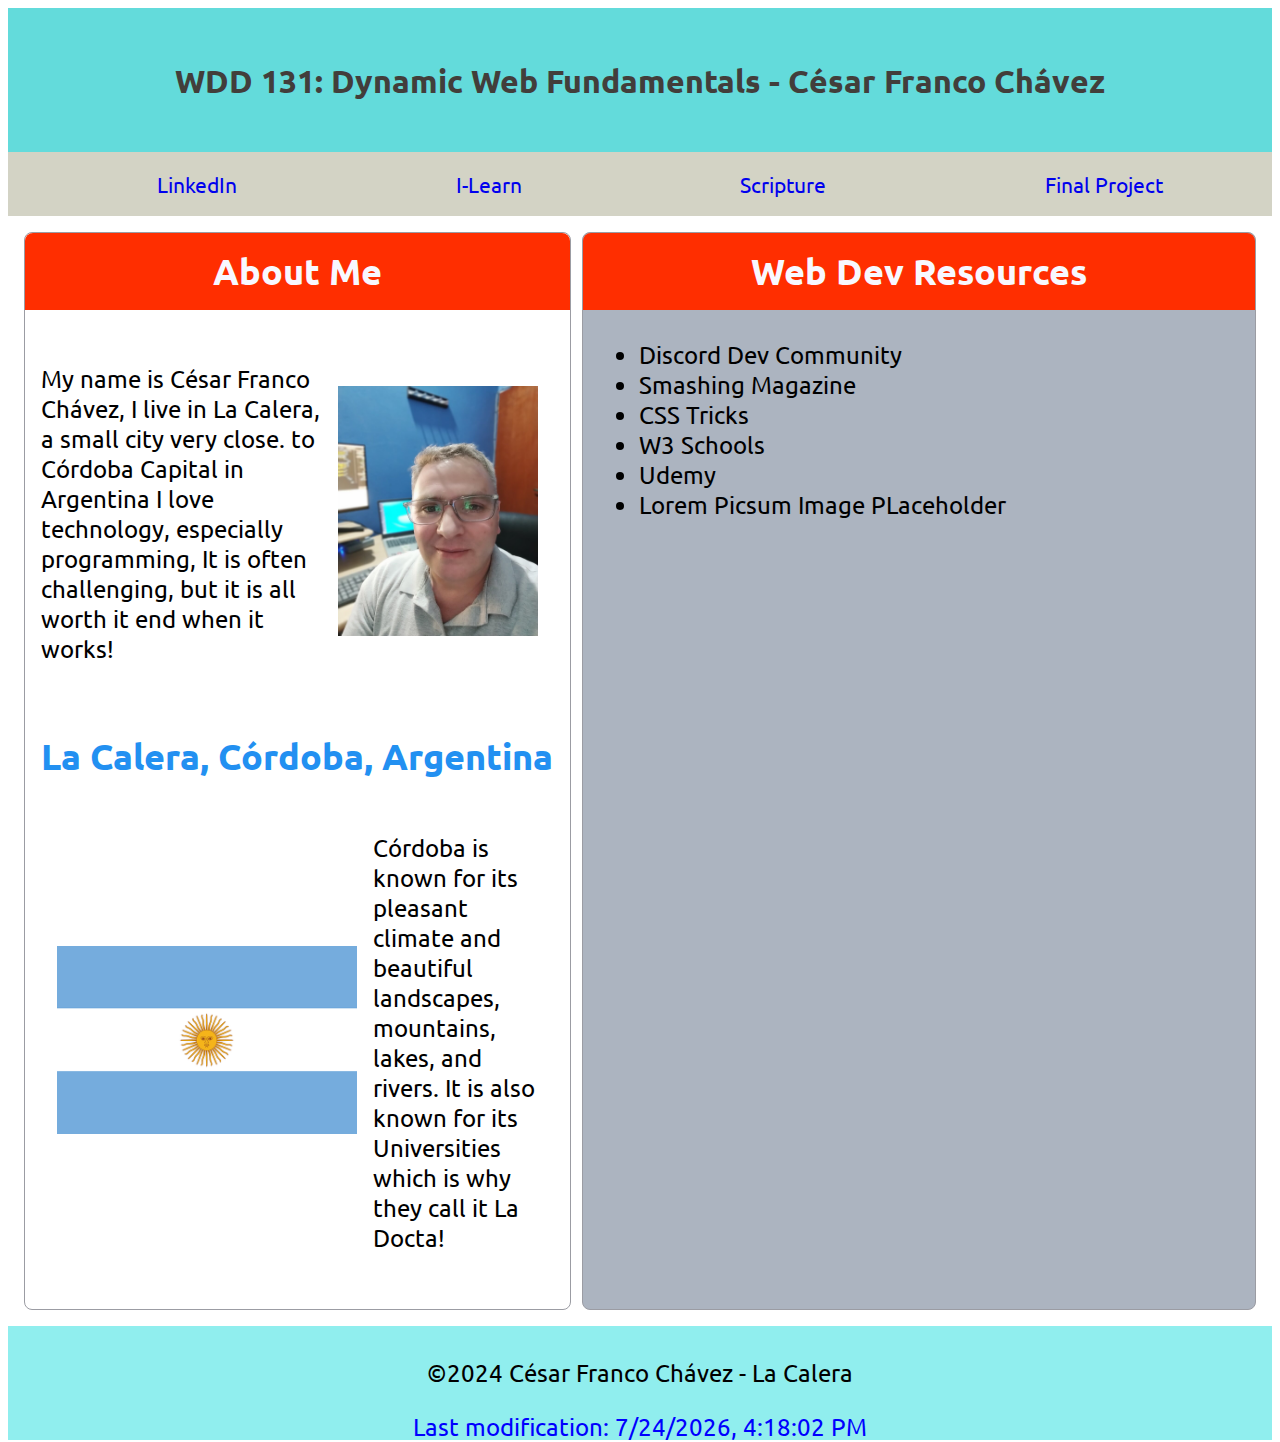
<file: index.html>
<!DOCTYPE html>
<html lang="en">
<head>
    <meta charset="UTF-8">
    <meta name="viewport" content="width=device-width, initial-scale=1.0">
    <title>WDD 131 - Dynamic Web Fundamentals - Franco Chávez</title>
    <meta name="author"  content="Franco Chávez">
    <meta name="description" content="WDD 131 - Dynamic Web Fundamentals - César Franco Chávez - Basic Home page">
    <link rel="stylesheet" href="styles/base.css">
</head>
<body class="parent">
    <header class="header-content">
    <h1>WDD 131: Dynamic Web Fundamentals - César Franco Chávez</h1>
    <nav>
        <ul class="menu">
            <li><a href="https://www.linkedin.com/in/franco-chavez-548b0a56/" target="_blank" title="LinkedIn">LinkedIn</a></li>
            <li><a href="https://byui.instructure.com/" title="I-Learn">I-Learn</a></li>
            <li><a href="https://www.churchofjesuschrist.org/study/scriptures/bofm/1-ne/17?lang=eng&id=p3#p3" title="Scripture">Scripture</a></li>
            <li><a href="https://cfrancochavez.github.io/wdd131/project/home.html" title="Final Project">Final Project</a></li>
        </ul>
    </nav>
</header>
<div class="container">
    <main class="main-content">
        
        <section class="about-section">
            <h2 class="heading">About Me</h2>
            <div class="about-item">
                <div class="about-text">
                    
                    <p> My name is César Franco Chávez,
                        I live in La Calera, a small city very close.
                        to Córdoba Capital in Argentina
                        I love technology, especially programming,
                        It is often challenging, but it is all worth it
                        end when it works!
                    </p>
                </div>
                <div class="about-image">
                    <img src="images/fotoabout1.jpg" alt="about-me-picture" width="200" height="250">
                </div>
            </div>
            <div>
                <div class="about-title">
                    <h2>La Calera, Córdoba, Argentina</h2>
                </div>
                <div class="about-item">
                    <div class="about-image">
                        <img src="images/argentineFlag.png" alt="Argentine-Flag" width="300">
                    </div>
                    <div class="about-text">
                        <p>Córdoba is known for its pleasant climate and 
                            beautiful landscapes, mountains, lakes, and rivers.
                            It is also known for its Universities which is why 
                            they call it La Docta!</p>
                    </div>
                </div>
            </div>
        </section>
    </main>
    <div class="aside-content">
        <h2 class="heading">Web Dev Resources</h2>
        
        <ul>
            <li>Discord Dev Community</li>
            <li>Smashing Magazine</li>
            <li>CSS Tricks</li>
            <li>W3 Schools</li>
            <li>Udemy</li>
            <li>Lorem Picsum Image PLaceholder</li>
        </ul>
        
    </div>
</div>
    <footer class="footer-content"> &copy;2024 César Franco Chávez - La Calera
        <p>Last modification: <span id="lastModified"></span></p> 

    </footer>
    <script src="scripts/getdates.js"></script>
</body>
</html>
</file>
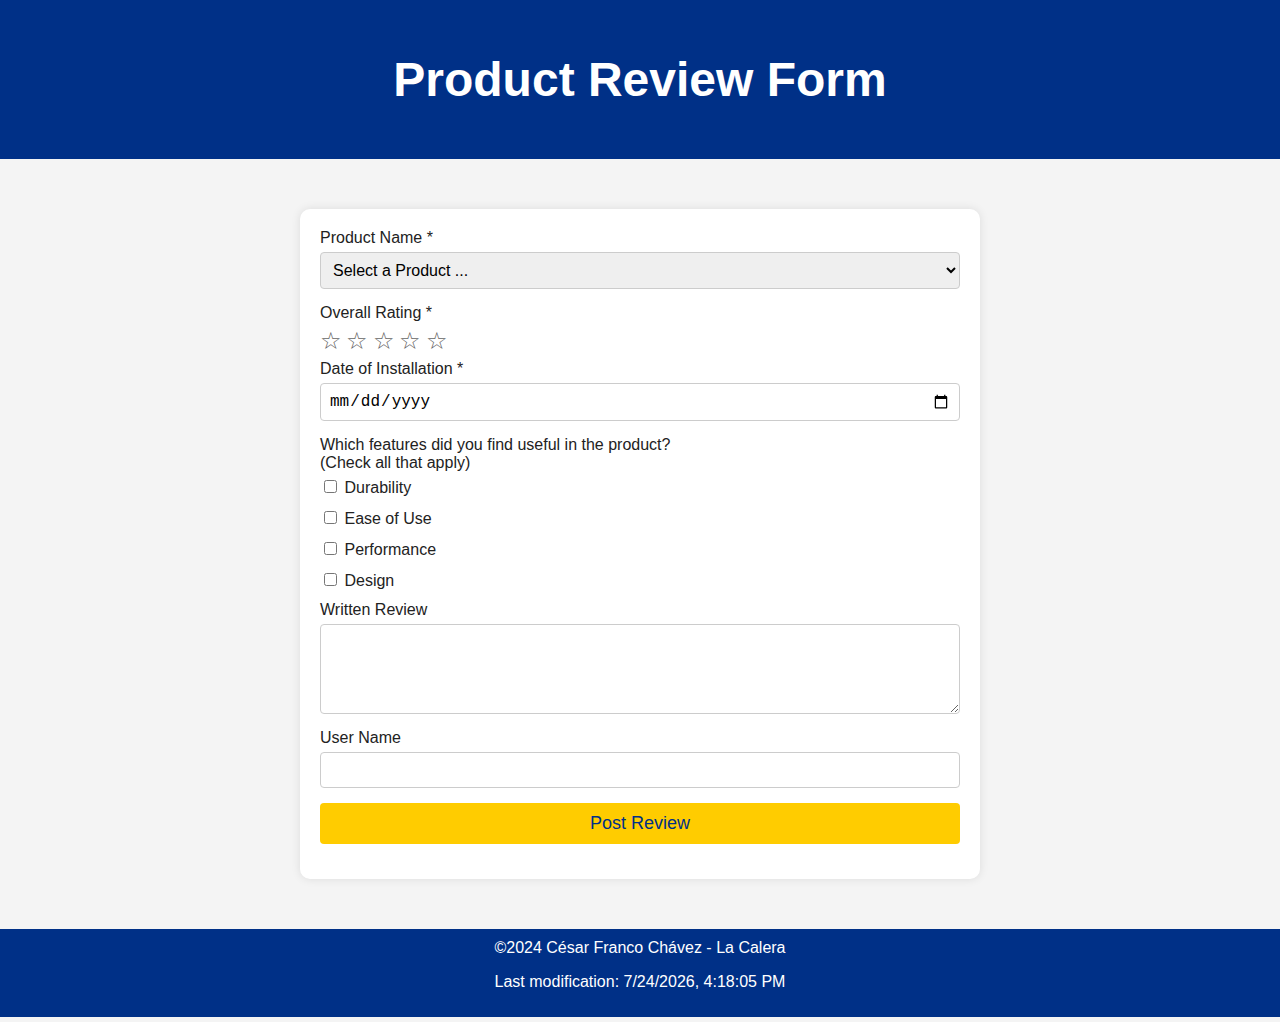
<file: form.html>
<!DOCTYPE html>
<html lang="en">
<head>
    <meta charset="UTF-8">
    <meta name="viewport" content="width=device-width, initial-scale=1.0">
    <title>Product Review Form</title>
    <link rel="stylesheet" href="styles/form.css">
</head>
<body>
    <header>
        <h1>Product Review Form</h1>
    </header>
    <div class="container">
        <form id="reviewForm" method="get" action="review.html">
            <label for="productName">Product Name *</label>
            <select id="productName" name="productName" required>
                <option value="" disabled selected>Select a Product ...</option>
                <!-- Options will be populated by JavaScript -->
            </select>
            <label>Overall Rating *</label>
            <div class="rating" >
                <input type="radio" id="star1" name="rating" value="1" required>
                <label for="star1">☆</label>
                <input type="radio" id="star2" name="rating" value="2" >
                <label for="star2">☆</label>
                <input type="radio" id="star3" name="rating" value="3" >
                <label for="star3">☆</label>
                <input type="radio" id="star4" name="rating" value="4" >
                <label for="star4">☆</label>
                <input type="radio" id="star5" name="rating" value="5" >
                <label for="star5">☆</label>
            </div>
            <label for="installationDate">Date of Installation *</label>
            <input type="date" id="installationDate" name="installationDate" required>
            <label>Which features did you find useful in the product? <br>
                   (Check all that apply)<br></label>
            <div>
                <input type="checkbox" id="feature1" name="features[]" value="Durability">
                <label for="feature1">Durability</label>
            </div>
            <div>
                <input type="checkbox" id="feature2" name="features[]" value="Ease of Use">
                <label for="feature2">Ease of Use</label>
            </div>
            <div>
                <input type="checkbox" id="feature3" name="features[]" value="Performance">
                <label for="feature3">Performance</label>
            </div>
            <div>
                <input type="checkbox" id="feature4" name="features[]" value="Design">
                <label for="feature4">Design</label>
            </div>
            <label for="review">Written Review</label>
            <textarea id="review" name="review" rows="4" cols="50"></textarea>
            <label for="userName">User Name</label>
            <input type="text" id="userName" name="userName">
            <input type="submit" class="submit-button" id="submitReviewButton" value="Post Review">
        </form>
    </div>
    <footer class="footer-content">
        &copy;2024 César Franco Chávez - La Calera
        <p>Last modification: <span id="lastModified"></span></p>
    </footer>

    <script src="scripts/form.js"></script>
    <script src="scripts/getdates.js"></script>
</body>
</html>
</file>
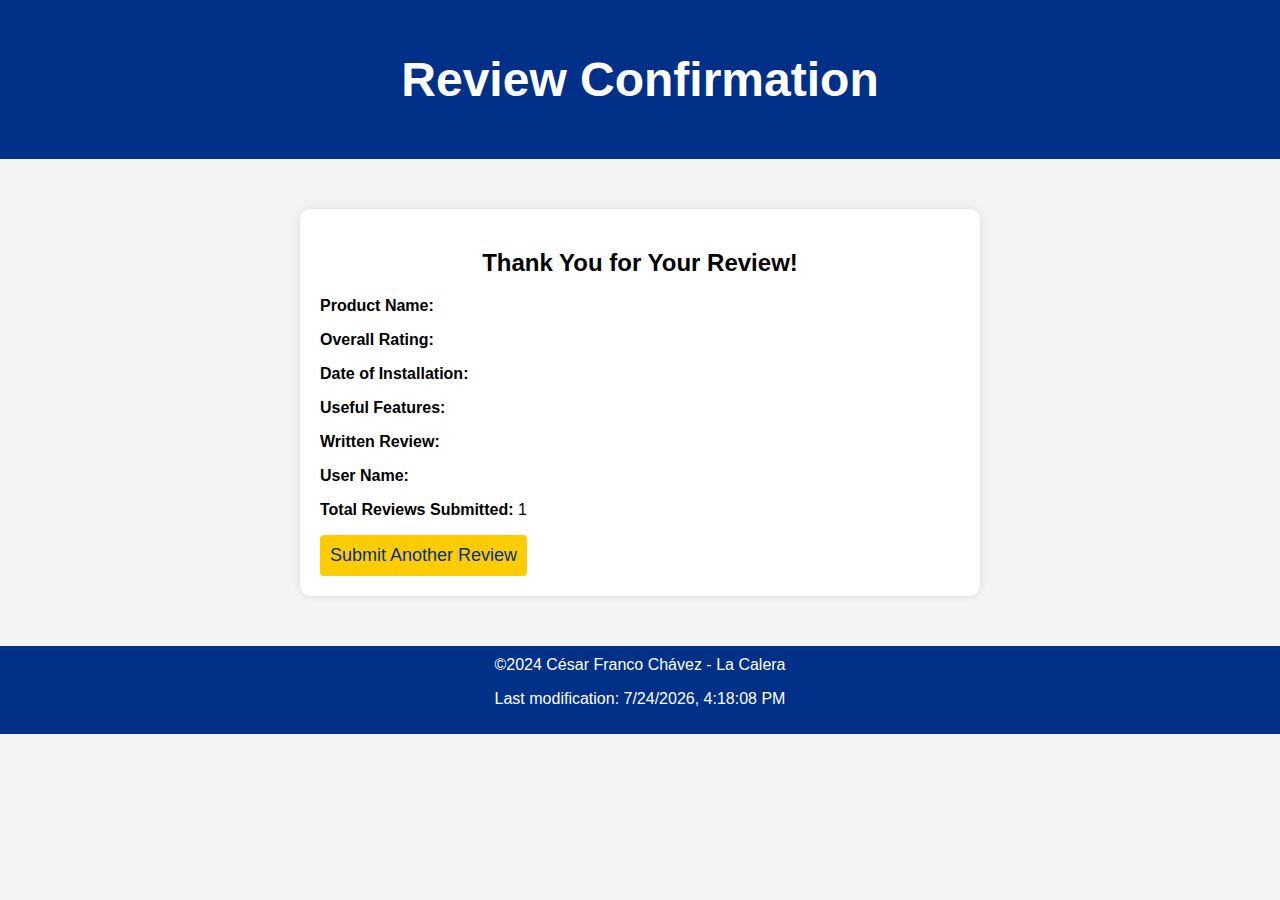
<file: review.html>
<!DOCTYPE html>
<html lang="en">
<head>
    <meta charset="UTF-8">
    <meta name="viewport" content="width=device-width, initial-scale=1.0">
    <meta name="author" content="Franco Chávez">
    <meta name="description" content="Review Confirmation">
    <title>Review Confirmation</title>
    <link rel="stylesheet" href="styles/form.css">
</head>
<body>
    <header>
        <h1>Review Confirmation</h1>
    </header>

    <div class="container">
        <h2>Thank You for Your Review!</h2>
        <p><strong>Product Name:</strong> <span id="reviewProductName"></span></p>
        <p><strong>Overall Rating:</strong> <span id="reviewRating"></span></p>
        <p><strong>Date of Installation:</strong> <span id="reviewInstallationDate"></span></p>
        <p><strong>Useful Features:</strong> <span id="reviewFeatures"></span></p>
        <p><strong>Written Review:</strong> <span id="reviewWritten"></span></p>
        <p><strong>User Name:</strong> <span id="reviewUserName"></span></p>
        <p><strong>Total Reviews Submitted:</strong> <span id="reviewCount"></span></p>
        <button id="submitAnotherReviewButton" class="submit-button">Submit Another Review</button>
    </div>

    <footer class="footer-content">
        &copy;2024 César Franco Chávez - La Calera
        <p>Last modification: <span id="lastModified"></span></p>
    </footer>

    <script src="scripts/review.js"></script>
    <script src="scripts/getdates.js"></script>
</body>
</html>
</file>
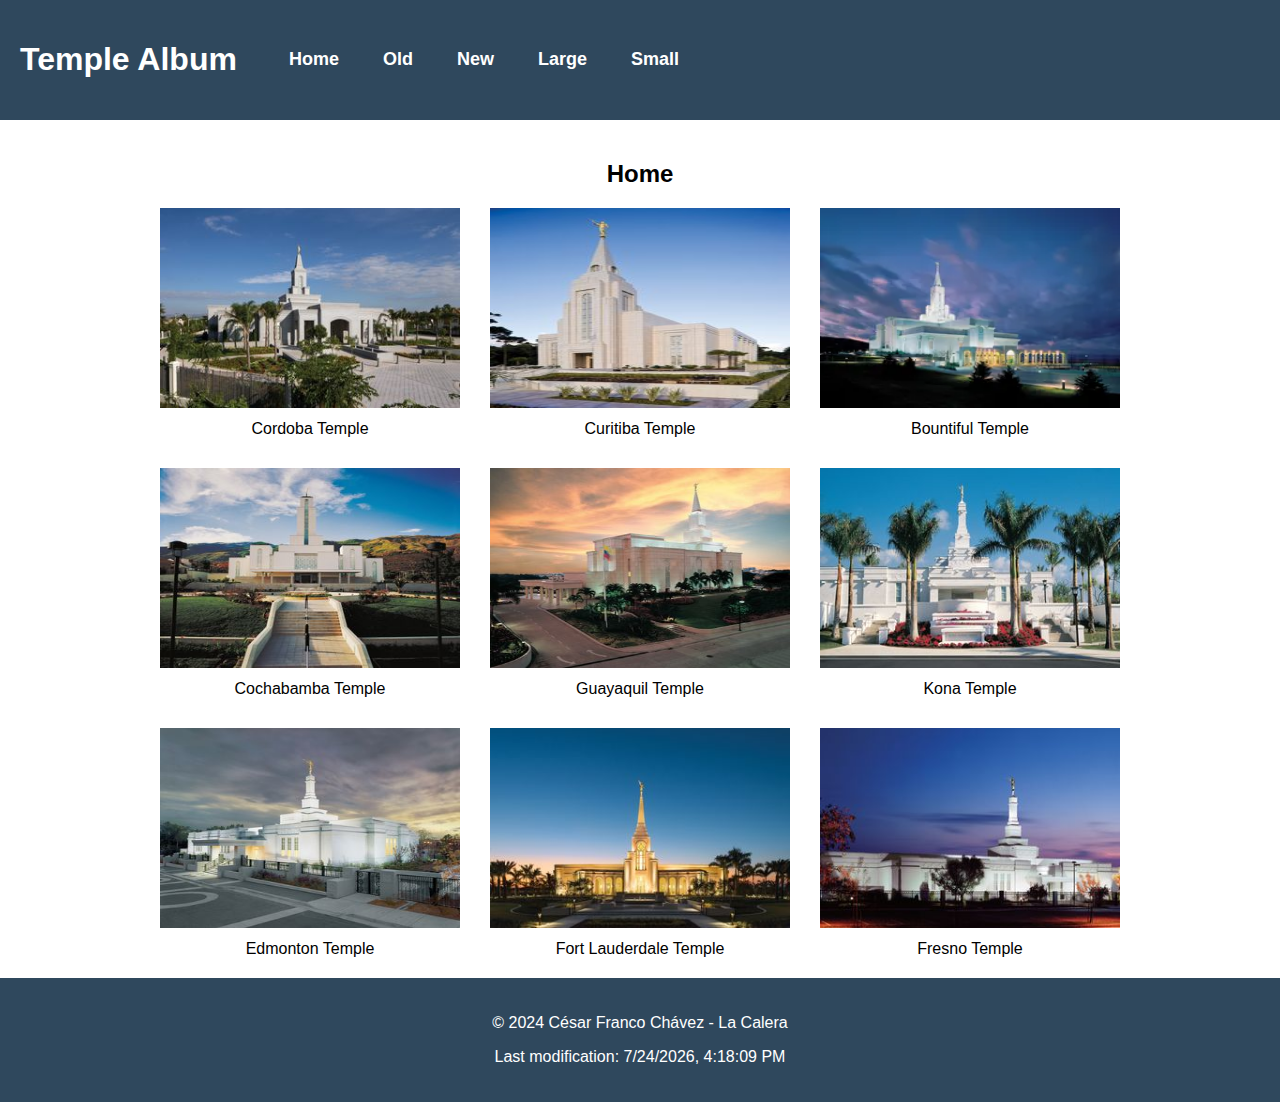
<file: temples.html>
<!DOCTYPE html>
<html lang="en">
<head>
    <meta charset="UTF-8">
    <meta name="viewport" content="width=device-width, initial-scale=1.0">
    <title>Temples</title>
    <meta name="description" content="Temples responsive page">
    <meta name="author" content="César Franco Chávez">
    <link rel="preconnect" href="https://fonts.googleapis.com">
    <link rel="preconnect" href="https://fonts.gstatic.com">
    <link href="https://fonts.googleapis.com/css2?family=Roboto&display=swap" rel="stylesheet">
    <link rel="stylesheet" href="styles/temples.css">
    <link rel="stylesheet" href="styles/temples-large.css" media="screen and (min-width: 768px)">
</head>
<body>
    <header>
        <!-- <a id="menu" href="#"></a> -->
        <div class="header-container">
            <h1>Temple Album</h1>
            <button id="menu" aria-label="Toggle navigation">
                <span class="hamburger"></span>
            </button>
       
        <nav>
            <ul class="navigation">
                
                <li><a href="#">Home</a></li>
                <li><a href="#">Old</a></li>
                <li><a href="#">New</a></li>
                <li><a href="#">Large</a></li>
                <li><a href="#">Small</a></li>
            </ul>
        </nav>
    </div>
    </header>
    <main>
        <h2>Home</h2>
        <section class="grid-container">
            <!-- Aquí van las figuras de las fotos de los templos -->
            <figure>
                <img src="images/cordoba-argentina-temple.jpeg" alt="Temple 1" width="300" height="200">
                <figcaption>Cordoba Temple</figcaption>
            </figure>
            <figure>
                <img src="images/curitiba-brazil-temple.jpeg" alt="Temple 2" width="300" height="200">
                <figcaption>Curitiba Temple</figcaption>
            </figure>
            <figure>
                <img src="images/bountiful-temple.png" alt="Bountiful Temple" width="300" height="200">
                <figcaption>Bountiful Temple</figcaption>
            </figure>
            <figure>
                <img src="images/cochabamba-bolivia-temple.jpeg" alt="Cochabamba Temple" width="300" height="200">
                <figcaption>Cochabamba Temple</figcaption>
            </figure>
            <figure>
                <img src="images/guayaquil-ecuador-temple.jpeg" alt="Guayaquil Temple" width="300" height="200">
                <figcaption>Guayaquil Temple</figcaption>
            </figure>  
            <figure>
                <img src="images/kona-temple.jpeg" alt="Kona Temple" width="300" height="200">
                <figcaption>Kona Temple</figcaption>
            </figure>
            <figure>
                <img src="images/edmonton-alberta-temple.jpeg" alt="Edmonton Temple" width="300" height="200">
                <figcaption>Edmonton Temple</figcaption>
            </figure>  
            <figure>
                <img src="images/fort-lauderdale-florida-temple.jpeg" alt="Fort Lauderdale Temple" width="300" height="200">
                <figcaption>Fort Lauderdale Temple</figcaption>
            </figure>  
            <figure>
                <img src="images/fresno-temple.jpeg" alt="Fresno Temple" width="300" height="200">
                <figcaption>Fresno Temple</figcaption>
            </figure>    
            <!-- Repite este bloque para cada foto de templo -->
        </section>
    </main>
    <footer>
        <p>&copy; 2024 César Franco Chávez - La Calera</p>
        <p>Last modification: <span id="lastModified"></span></p> 
    </footer>
    <script src="scripts/temples.js" defer></script>
    <script src="scripts/getdates.js"></script>
</body>
</html>
</file>
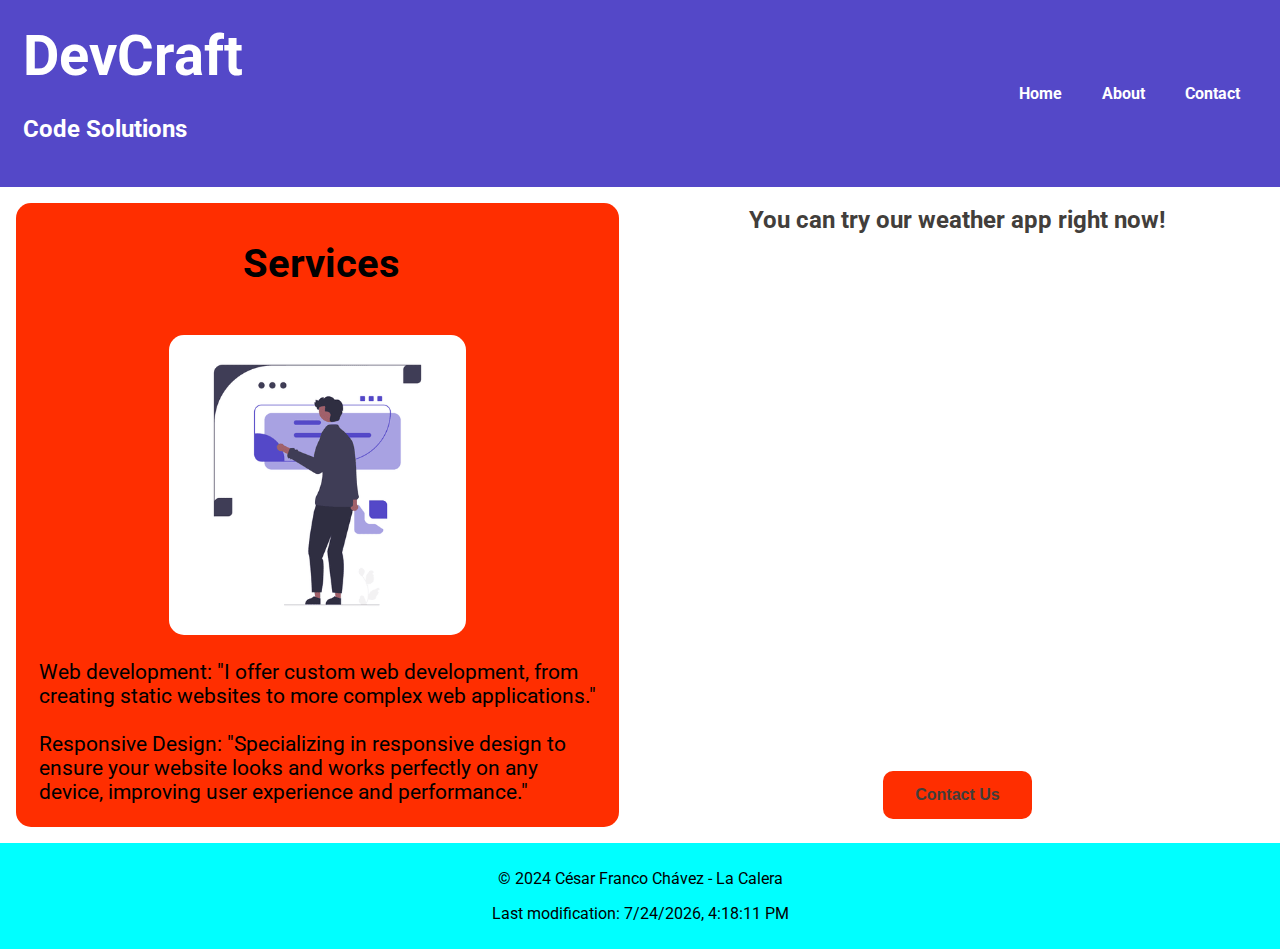
<file: project/about.html>
<!DOCTYPE html>
<html lang="en">
<head>
    <meta charset="UTF-8">
    <meta name="viewport" content="width=device-width, initial-scale=1.0">
    <meta name="author"  content="Franco Chávez">
    <meta name="description" content="WDD 131 - Dynamic Web Fundamentals - César Franco Chávez - Project">
    <link rel="preconnect" href="https://fonts.googleapis.com">
    <link rel="preconnect" href="https://fonts.gstatic.com" crossorigin>
    <link href="https://fonts.googleapis.com/css2?family=Roboto&display=swap" rel="stylesheet">
    <link type="text/css" rel="stylesheet" href="styles/about.css">
    <link rel="stylesheet" href="styles/about-large.css" media="screen and (min-width: 768px)">
    <title>Home</title>
</head>
<body>
    <div class="parent">
        <header class="h-container">
            <div>
            <h1 id="text-1">DevCraft </h1>
            <h2 id="text-2">Code Solutions</h2>
            </div>
            <button id="menu" aria-label="Toggle navigation">
                <span class="hamburger"></span>
            </button>

            <nav>
                <ul class="navigation">

                    <li><a href="home.html" id="nav-home">Home</a></li>
                    <li><a href="about.html" id="nav-about">About</a></li>
                    <li><a href="contact-us.html" id="nav-contactus">Contact</a></li>
                </ul>
            </nav>
        </header>
        <div class="left-side">
            <p id="text-title">
                Services   </p>
            <p id="services">Web Development & Responsive Design</p>
            <div id="left-img">
                <img src="images/about.png" alt="Home Picture" loading="lazy">
            </div>
            <div>
                
                <p id="paragraph">
                    Web development:
                    "I offer custom web development, from <br>creating static websites to more complex web applications."<br>
                    <br>
                    Responsive Design:
                    "Specializing in responsive design to <br>ensure your website looks and works perfectly on any <br>device,
                    improving user experience and performance."    
                   </p>
            </div>
        </div>
        <main class="center">
            <div id="main-text">
            <h2>You can try our weather app right now!</h2>
            </div>
            <div id="hero">
            <iframe src="https://cfrancochavez.github.io/cse121b/project.html" height="474" frameborder="0" loading="lazy"></iframe>
            </div>
            <br>
            <button id="contactButton">Contact Us</button>
            <!-- <img id="hero" src="images/main-picture2.webp" alt="Main Picture"> -->
        </main>
       
        
        <footer class="end">
            <p>&copy; 2024 César Franco Chávez - La Calera</p>
            <p>Last modification: <span id="lastModified"></span></p>
        </footer>
        <script src="scripts/site.js" defer></script>
        <script src="scripts/site2.js"></script>
    </div>
</body>

</html>
</file>
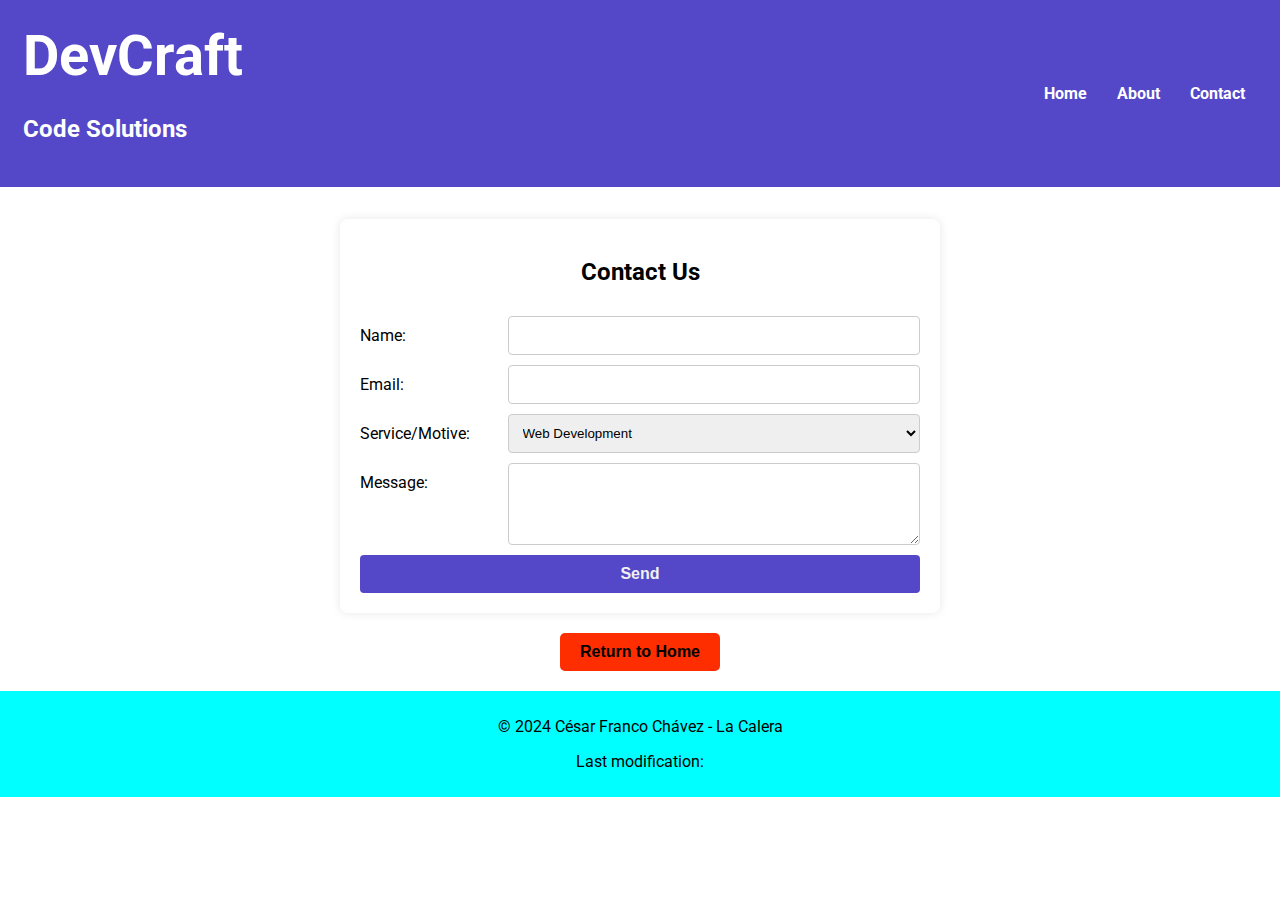
<file: project/contact-us.html>
<!DOCTYPE html>
<html lang="en">
<head>
    <meta charset="UTF-8">
    <meta name="viewport" content="width=device-width, initial-scale=1.0">
    <meta name="author"  content="Franco Chávez">
    <meta name="description" content="WDD 131 - Dynamic Web Fundamentals - César Franco Chávez - Project">
    <link rel="preconnect" href="https://fonts.googleapis.com">
    <link rel="preconnect" href="https://fonts.gstatic.com" crossorigin>
    <link href="https://fonts.googleapis.com/css2?family=Roboto&display=swap" rel="stylesheet">
    <link type="text/css" rel="stylesheet" href="styles/site.css">
    <title>Contact Form</title>
    <link rel="stylesheet" href="styles/contact-us.css">
</head>
<body>
    <div class="parent">
        <header class="h-container">
            <div>
                <h1 id="text-1">DevCraft</h1>
                <h2 id="text-2">Code Solutions</h2>
            </div>
            <button id="menu" aria-label="Toggle navigation">
                <span class="hamburger"></span>
            </button>
            <nav>
                <ul class="navigation">
                    <li><a href="home.html" id="nav-home">Home</a></li>
                    <li><a href="about.html" id="nav-about">About</a></li>
                    <li><a href="contact-us.html" id="nav-contactus">Contact</a></li>
                </ul>
            </nav>
        </header>

        <div class="container">
            <form id="contactForm">
                <h2>Contact Us</h2>
                <label for="name">Name:</label>
                <input type="text" id="name" name="name" required>

                <label for="email">Email:</label>
                <input type="email" id="email" name="email" required>

                <label for="service">Service/Motive:</label>
                <select id="service" name="service" required></select>

                <label for="message">Message:</label>
                <textarea id="message" name="message" rows="4" required></textarea>

                <button type="submit">Send</button>
            </form>
            <div id="successMessage" class="hidden">Message sent successfully!</div>
            <button id="homeButton">Return to Home</button>
        </div>

        <footer class="end">
            <p>&copy; 2024 César Franco Chávez - La Calera</p>
            <p>Last modification: <span id="lastModified"></span></p>
        </footer>

        <script src="scripts/form-populate.js" defer></script>
        <script src="scripts/contact-us.js" defer></script>
    </div>
</body>
</html>
</file>
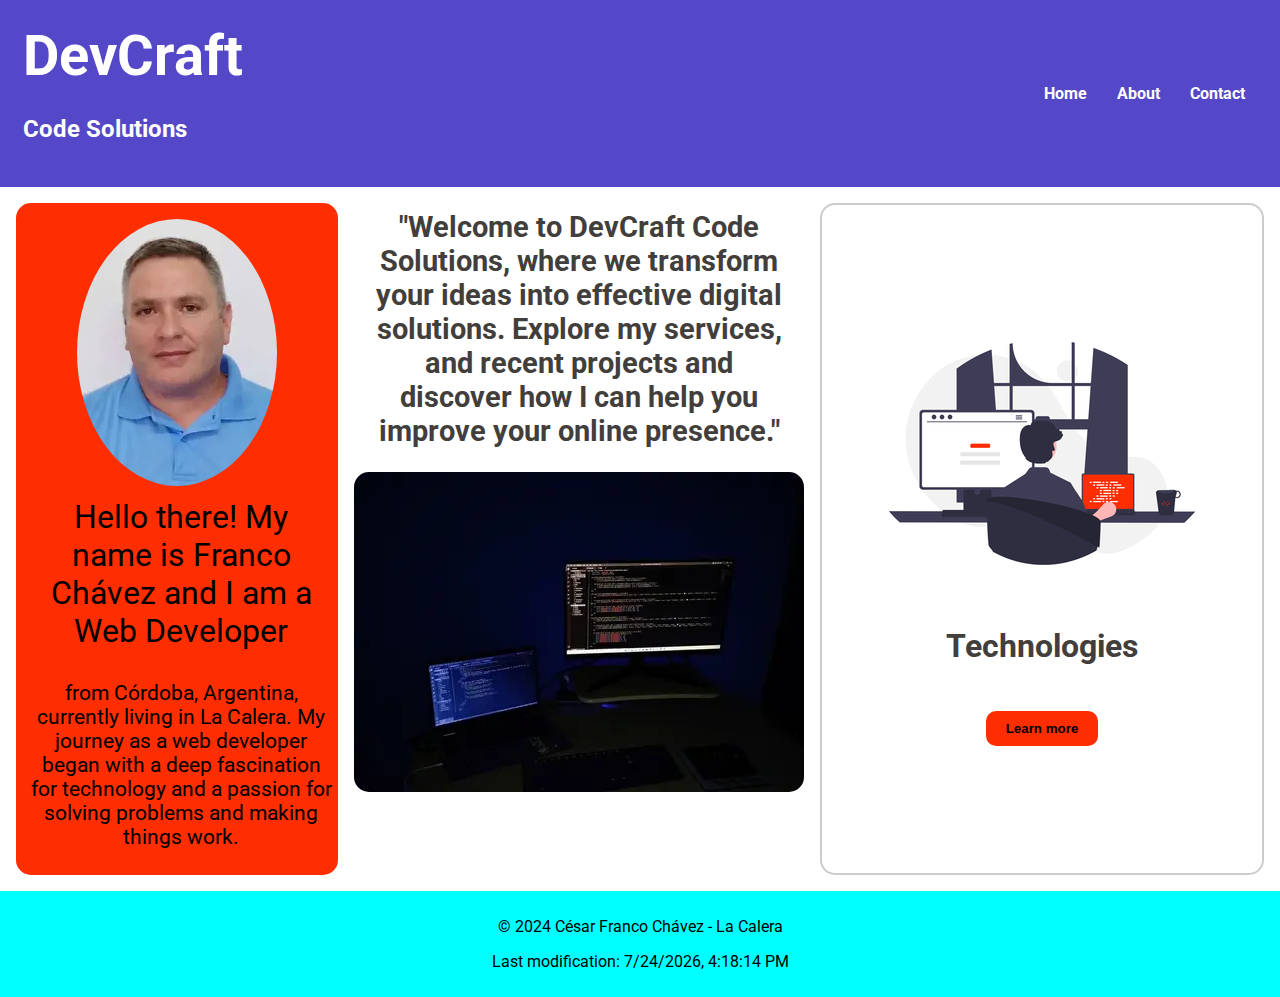
<file: project/home.html>
<!DOCTYPE html>
<html lang="en">
<head>
    <meta charset="UTF-8">
    <meta name="viewport" content="width=device-width, initial-scale=1.0">
    <meta name="author"  content="Franco Chávez">
    <meta name="description" content="WDD 131 - Dynamic Web Fundamentals - César Franco Chávez - Project">
    <link rel="preconnect" href="https://fonts.googleapis.com">
    <link rel="preconnect" href="https://fonts.gstatic.com" crossorigin>
    <link href="https://fonts.googleapis.com/css2?family=Roboto&display=swap" rel="stylesheet">
    <link type="text/css" rel="stylesheet" href="styles/site.css">
    <link rel="stylesheet" href="styles/site-large.css" media="screen and (min-width: 768px)">
    <title>Home</title>
</head>
<body>
    <div class="parent">
        <header class="h-container">
            <div>
            <h1 id="text-1">DevCraft </h1>
            <h2 id="text-2">Code Solutions</h2>
            </div>
            <button id="menu" aria-label="Toggle navigation">
                <span class="hamburger"></span>
            </button>

            <nav>
                <ul class="navigation">

                    <li><a href="home.html" id="nav-home">Home</a></li>
                    <li><a href="about.html" id="nav-about">About</a></li>
                    <li><a href="contact-us.html" id="nav-contactus">Contact</a></li>
                </ul>
            </nav>
        </header>
        <div class="left-side">
            <div id="left-img">
                <img src="images/home-picture.webp" alt="Home Picture" loading="lazy">
            </div>
            <div>
                <p id="text-title">
                    Hello there! My name is Franco Chávez and I am a Web Developer</p>
                <p id="paragraph">
                    from Córdoba, Argentina, currently living in La Calera.
                    My journey as a web developer began with a deep fascination for technology and a passion for solving
                    problems and
                    making things work.</p>
            </div>
        </div>
        <main class="center">
            <div id="main-text">
            <h2>"Welcome to DevCraft Code Solutions, where we transform your ideas into effective digital solutions. Explore my services, and recent projects and discover how I can help you improve your online presence."</h2>
            </div>

            <img id="hero" src="images/main-picture2.webp" alt="Main Picture" loading="lazy">
        </main>
        <div id="hoverDiv" class="right-side">
            <div id="right-img">
                <img src="images/Programming-home.webp" alt="Programming Picture" loading="lazy">
            </div>
         <h2>Technologies</h2>
         <button id="showTextButton">Learn more</button>
        </div>
        
        <footer class="end">
            <p>&copy; 2024 César Franco Chávez - La Calera</p>
            <p>Last modification: <span id="lastModified"></span></p>
        </footer>
        <script src="scripts/site.js" defer></script>
    </div>
</body>

</html>
</file>
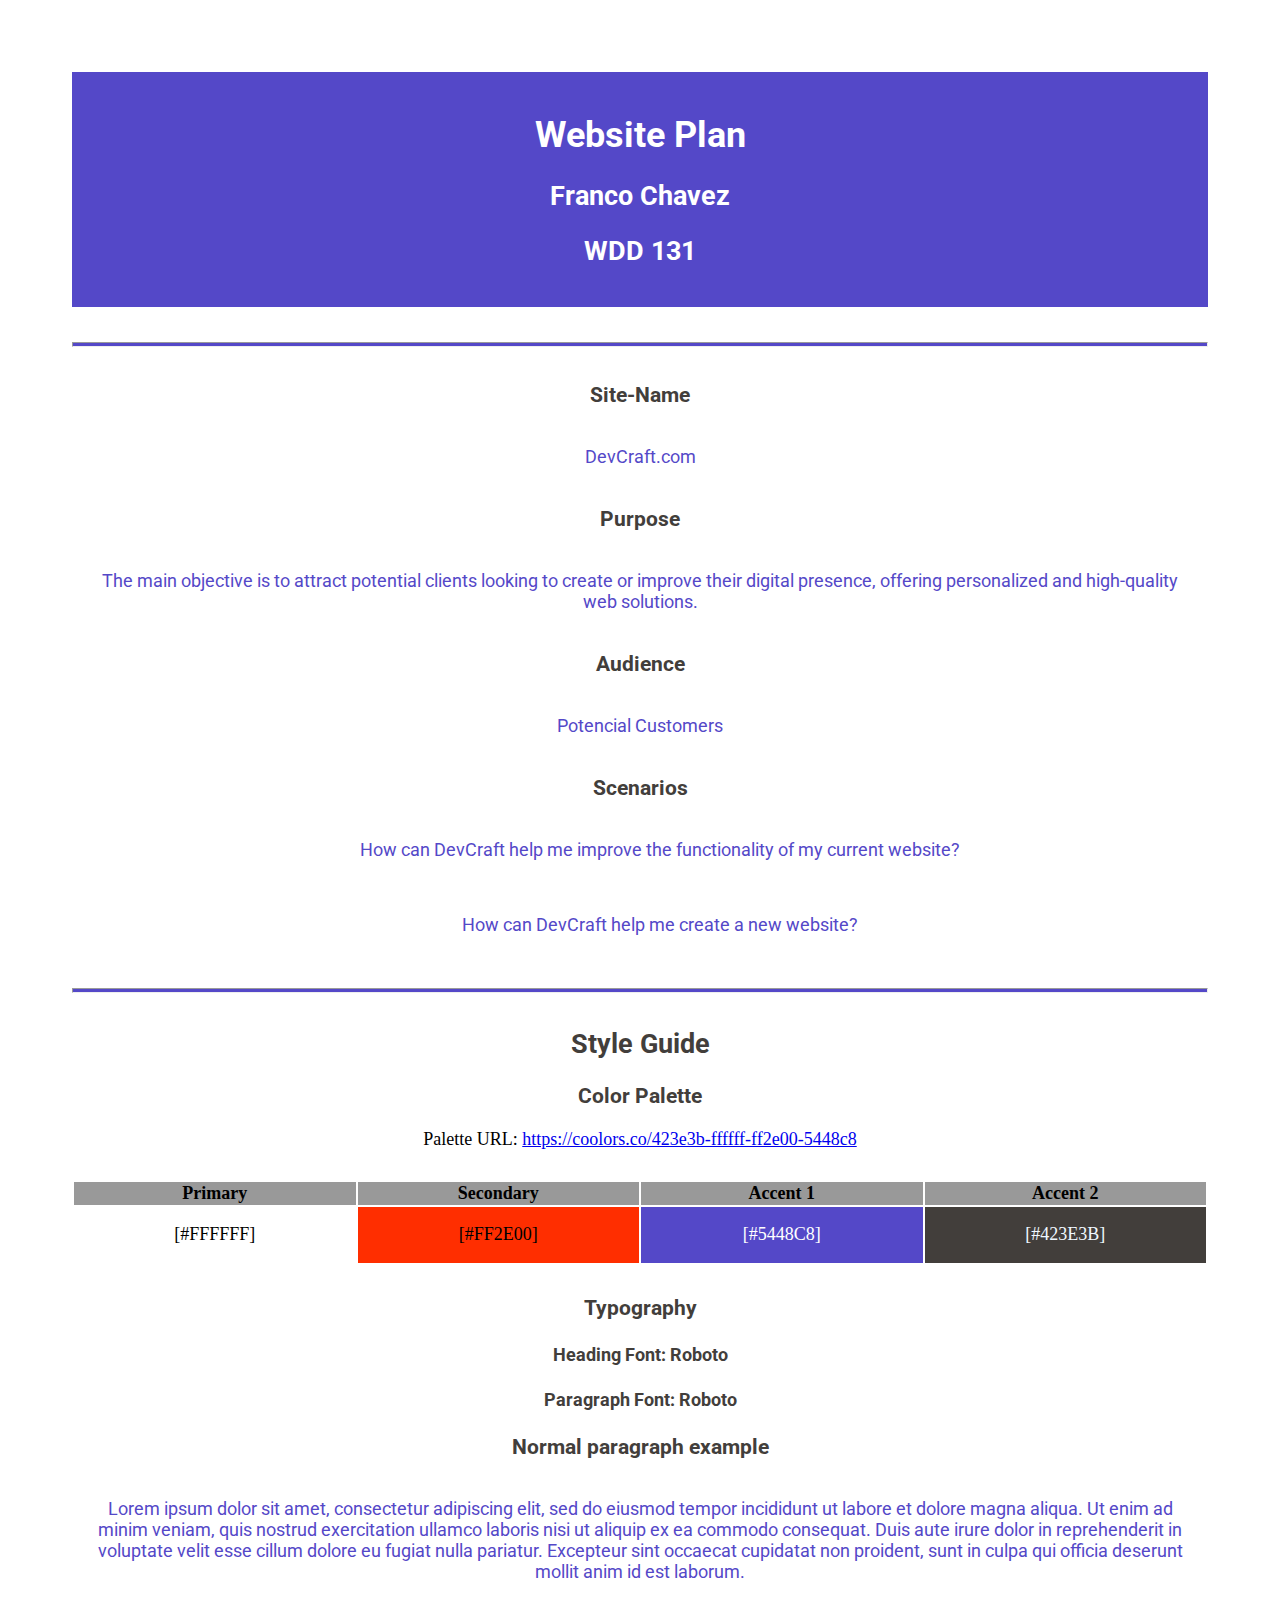
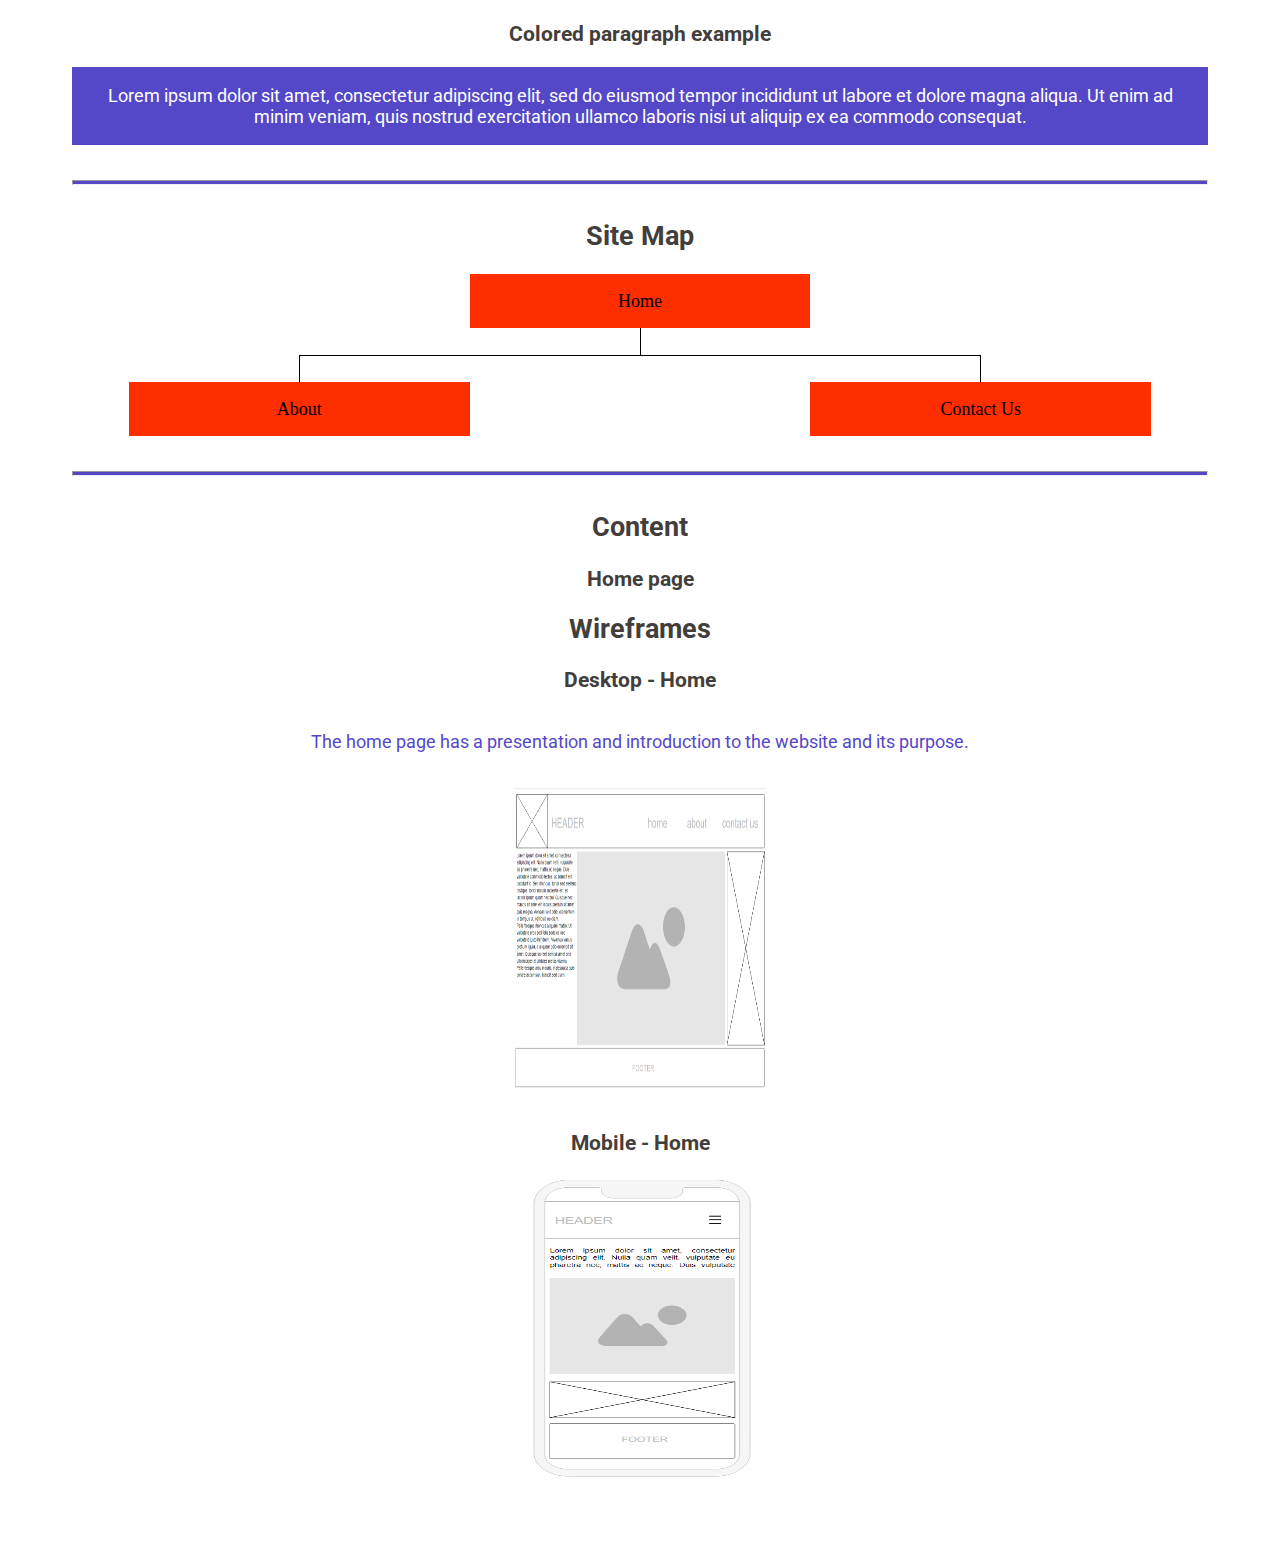
<file: project/siteplan.html>
<!DOCTYPE html>
<html lang="en-us">
    
  <head>
    <meta charset="utf-8">
    <title>Site Plan</title>
    <link rel="preconnect" href="https://fonts.googleapis.com">
    <link rel="preconnect" href="https://fonts.gstatic.com" crossorigin>
    <link href="https://fonts.googleapis.com/css2?family=Roboto:ital,wght@0,100;0,300;0,400;0,500;0,700;0,900;1,100;1,300;1,400;1,500;1,700;1,900&display=swap" rel="stylesheet">
    <meta name="author"  content="Franco Chávez">
    <meta name="description" content="WDD 131 - Dynamic Web Fundamentals - César Franco Chávez - Project">
    <link type="text/css" rel="stylesheet" href="styles/siteplan.css">
  </head>

  <body>
    <header>
      <h1>Website Plan</h1>
      <h2>Franco Chavez</h2>
      <h2>WDD 131</h2>
      
    </header>
    <main>

      
      <hr>
      <h3>Site-Name</h3>
      <p>DevCraft.com</p>
      
      <h3>Purpose</h3>
      <p>The main objective is to attract potential clients looking to create or improve their digital presence, offering personalized and high-quality web solutions.</p>  

      <h3>Audience</h3>
      <p>Potencial Customers</p>  

      <h3>Scenarios</h3>
      <ul>
        <p>How can DevCraft help me improve the functionality of my current website?</p>
        <p>How can DevCraft help me create a new website?</p>
      </ul>

      <hr>
     
      <h2>
        Style Guide
      </h2>

      <h3>
        Color Palette
      </h3>
     
      Palette URL: <a href="https://coolors.co/423e3b-ffffff-ff2e00-5448c8" target="_blank">https://coolors.co/423e3b-ffffff-ff2e00-5448c8</a>


      <table class="colors">
        <tr><th>Primary</th><th>Secondary</th><th>Accent 1</th><th>Accent 2</th></tr>
       
        <tr><td class="primary">[#FFFFFF]</td><td class="secondary">[#FF2E00]</td><td class="accent1">[#5448C8]</td><td class="accent2">[#423E3B]</td></tr>
      </table>

      

      <h3>
        Typography
      </h3>
      

      <h4>
        Heading Font: Roboto
      </h4>
      <h4>
        Paragraph Font: Roboto
      </h4>
      <h3>
        Normal paragraph example
      </h3>
      <p>
        Lorem ipsum dolor sit amet, consectetur adipiscing elit, sed do eiusmod tempor incididunt ut labore et dolore magna aliqua. Ut enim ad minim veniam, quis nostrud exercitation ullamco laboris nisi ut aliquip ex ea commodo consequat. Duis aute irure dolor in reprehenderit in voluptate velit esse cillum dolore eu fugiat nulla pariatur. Excepteur sint occaecat cupidatat non proident, sunt in culpa qui officia deserunt mollit anim id est laborum.
      </p>
      <h3>
        Colored paragraph example
      </h3>
      <p class="colored">
        Lorem ipsum dolor sit amet, consectetur adipiscing elit, sed do eiusmod tempor incididunt ut labore et dolore magna aliqua. Ut enim ad minim veniam, quis nostrud exercitation ullamco laboris nisi ut aliquip ex ea commodo consequat. 
      </p>

      <hr>
      <h2>
        Site Map
      </h2>
      <div class="sitemap">
        <div class="sm-home">
          Home
        </div>
        <div class="sm-page2">
          About 
        </div>
        <div class="sm-page3">
          Contact Us  
        </div>

        <div class="top">
          &nbsp;
        </div>
        <div class="left">
          &nbsp;
        </div>
        <div class="right">
          &nbsp;
        </div>

      </div>

     
      <hr>
      <h2>
        Content
      </h2>
      <h3>Home page</h3>
      <h2>
        Wireframes
      </h2>
      <h3>Desktop - Home</h3>
      <p>         
        The home page has a presentation and introduction to the website and its purpose.
      </p>
      <img src="images/desktop.png" alt="home page wireframe" loading="lazy">
      <br>
      <h3>Mobile - Home</h3>
      
      <img src="images/mobile.png" alt="About wireframe" loading="lazy">
      
    </main>
  </body>

</html>
</file>
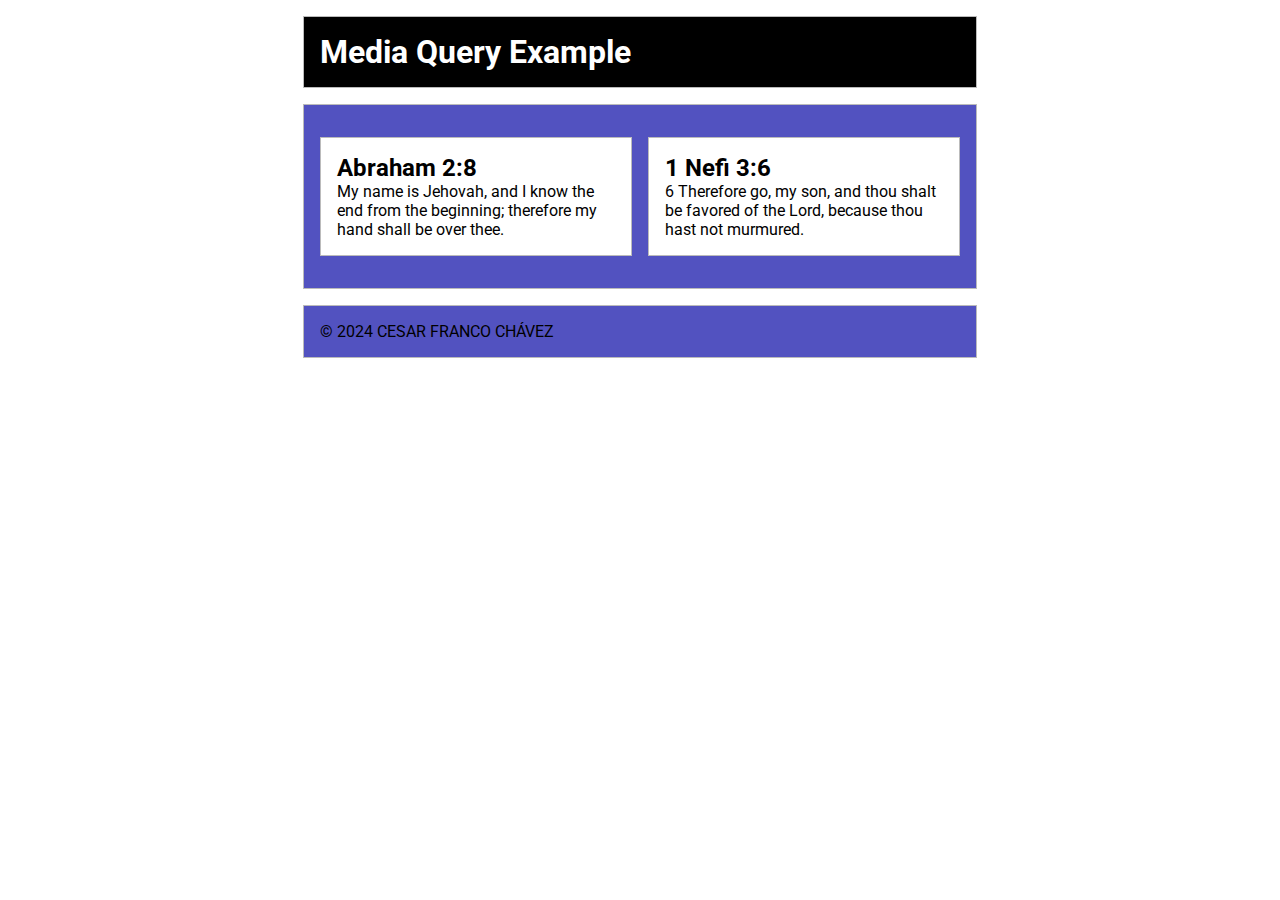
<file: week02/media-query.html>
<!DOCTYPE html>
<html lang="en">
<head>
    <meta charset="UTF-8">
    <meta name="viewport" content="width=device-width, initial-scale=1.0">
    <title>WDD 131 - Media Query Example - week02</title>
    <meta name="description" content="Media query activity page">
    <meta name="author" content="César Franco Chávez">
    <link rel="preconnect" href="https://fonts.googleapis.com">
    <link rel="preconnect" href="https://fonts.gstatic.com">
    <link href="https://fonts.googleapis.com/css2?family=Roboto&display=swap" rel="stylesheet">
    <link rel="stylesheet" href="styles/media-query.css" >
    <link rel="stylesheet" href="styles/media-query-large.css"  media="only screen and (min-width: 500px)">
</head>
<body>
    <header class="content">
        <h1>Media Query Example</h1>
    </header>
    <main class="content">
        <section class="container1">
            <h2>Abraham 2:8</h2>
            <p>My name is Jehovah, and I know the end from the beginning; therefore my hand shall be over thee.</p>
        </section>
        <section class="container2">
            <h2>1 Nefi 3:6</h2>
            <p>6 Therefore go, my son, and thou shalt be favored of the Lord, because thou hast not murmured.</p>
        </section>  
    </main>
    <footer class="content">
        © 2024 CESAR FRANCO CHÁVEZ 
    </footer>
</body>
</html>
</file>
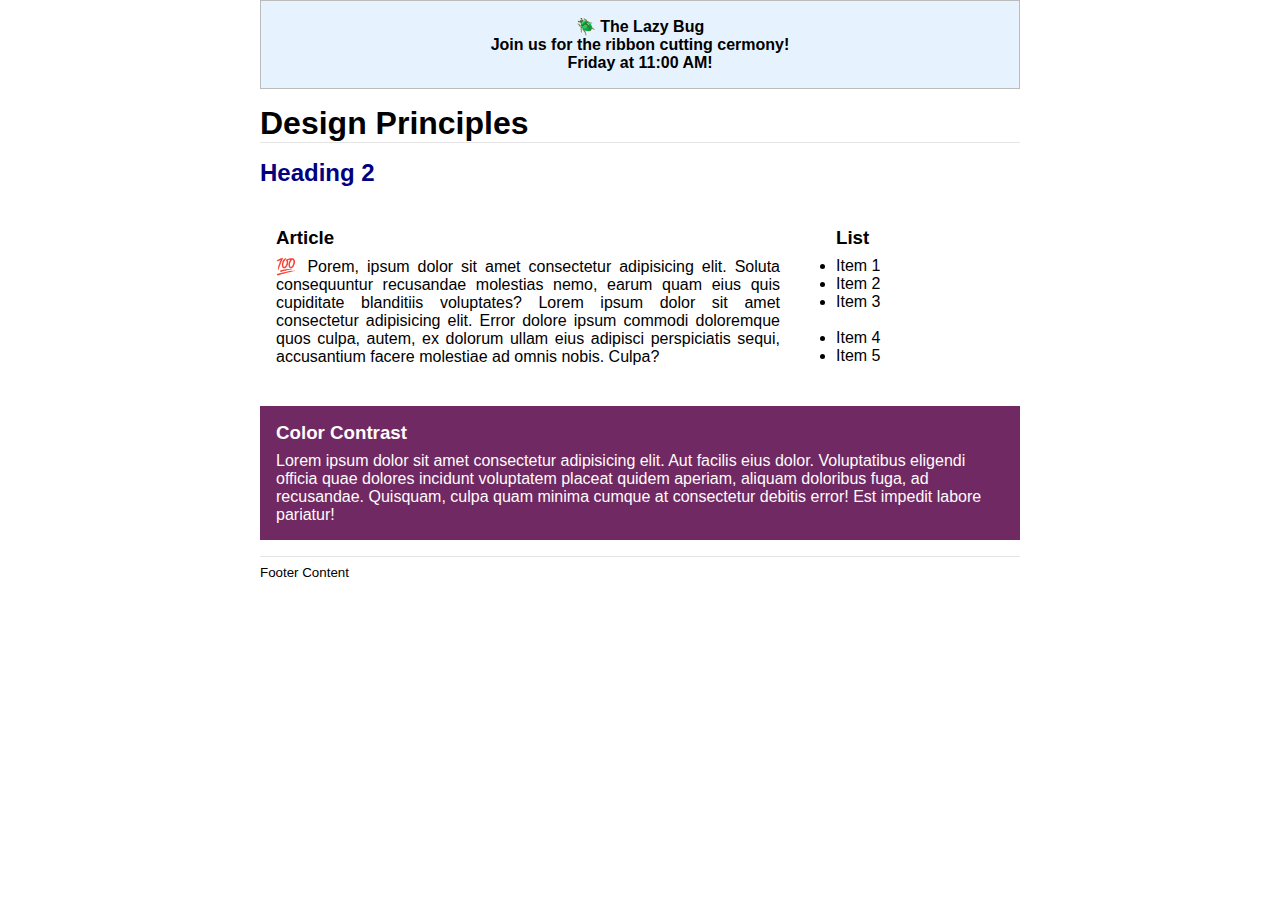
<file: week03/design.html>
<!DOCTYPE html>
<html lang="en">
<head>
    <meta charset="UTF-8">
    <meta name="viewport" content="width=device-width, initial-scale=1.0">
    <title>Document</title>
    <link rel="stylesheet" href="styles/design.css">
</head>
<body>
    <header>
        <div class="banner">🪲 The Lazy
             Bug<br>Join us for the ribbon cutting cermony!
             <br>Friday at 11:00 AM!</div>
        <h1>Design Principles</h1>
    </header>
    <main>
        <h2>Heading 2</h2>
        <section>
            <h3>Article</h3>
            <article>
                <p>💯 Porem, ipsum dolor sit amet consectetur adipisicing elit. Soluta consequuntur recusandae molestias nemo, earum quam eius quis cupiditate blanditiis voluptates? Lorem ipsum dolor sit amet consectetur adipisicing elit. Error dolore ipsum commodi doloremque quos culpa, autem, ex dolorum ullam eius adipisci perspiciatis sequi, accusantium facere molestiae ad omnis nobis. Culpa?</p>
            </article>
        </section>
        <section>
            <h3>List</h3>
            <ul>
                <li>Item 1</li>
                <li>Item 2</li>
                <li>Item 3<br><br></li>
                <li>Item 4</li>
                <li>Item 5</li>
            </ul>
        </section>
        <div class="callout">
            <h3>Color Contrast</h3>
            <p>Lorem ipsum dolor sit amet consectetur adipisicing elit. Aut facilis eius dolor. Voluptatibus eligendi officia quae dolores incidunt voluptatem placeat quidem aperiam, aliquam doloribus fuga, ad recusandae. Quisquam, culpa quam minima cumque at consectetur debitis error! Est impedit labore pariatur!</p>
        </div>
    </main>
    <footer>
        Footer Content
    </footer>
</body>
</html>
</file>
<file: styles/base.css>
@import url('https://fonts.googleapis.com/css2?family=Averia+Serif+Libre&family=Bree+Serif&family=Ubuntu&display=swap');

body {
    display: grid;
    height: 100vh;
    grid-template:  auto 1fr auto / auto 1fr auto;
    font-family: "Ubuntu" ;
}
.header-content {
    grid-column: 1/4;
    background:  rgb(99, 219, 219);
    padding: 2rem;
    text-align: center;
    color: #423E3B
}
.container{
    display: grid;
    grid-column: 1/4;


}.main-content {
    grid-column: 1/3;
    display: flex;
    justify-content: center;
    border: 1px rgb(155, 156, 163) solid;
    padding: 1rem;
    font-size: 1.5rem;
    margin: 1rem 0.5rem 1rem  1rem;
    border-radius: .5rem;
    

}
.heading {
    color: ghostwhite;
    padding: 1rem;
    text-align: center;
    grid-column: 1/3;
    background-color: #FF2E00 ;
    margin-top: -0.998rem;
    width: 100%;
    border-top-left-radius: 0.5rem;
    border-top-right-radius: 0.5rem;

}

.about-section {
    display: flex;
    flex-direction: column;
    align-items: center;
}
.about-item {
    display: flex;
    flex-direction: row;
    align-items: center;
    margin-bottom: 1rem; 
}
.about-text {
    flex: 1;
    
    
}
.about-title {
    text-align: center;
    color: rgb(34, 144, 241);
}
.about-image {
    
    margin: 1rem;
}
.aside-content {
    grid-column: 3/4;
    background: rgb(172, 180, 192);
    padding: 1rem;
    font-size: 1.5rem;
    min-width: 40rem;
    margin: 1rem 1rem 1rem  0.2rem;
    border-radius: .5rem;
    border: 1px rgb(155, 156, 163) solid;


}
.aside-content h2{
    margin-left: -1rem;
}
.menu {
    display: flex;
    align-items: center;
    background: rgb(211, 211, 197);
    list-style: none;
    margin-right: -32px;
    margin-left: -32px;
    margin-top: 50px;
    margin-bottom: -32px; 
    height: 4rem;
}
.menu li{
    flex: 1 1 auto;
    list-style: none;
    
}
.menu a { 
    display: block;
    text-align: center;
    text-decoration: none;
    font-size: 1.3rem;
}


.footer-content {
    grid-column: 1/4;
    background: rgb(144, 238, 238);
    padding: 2rem;
    height: 8rem;
    font-size: 1.5rem;
    text-align: center;
    max-height:  50px;
}
footer p{
    color: blue;
}
</file>
<file: styles/form.css>
:root {
    --primary-color: #003087;
    --secondary-color: #ffcc00;
    --text-color: #333333; /* Darker text color for better contrast */
    --background-color: #f4f4f4;
    --footer-background: #003087;
    --footer-text-color: #ffffff;
    --card-border-radius: 10px;
    --card-box-shadow: 0 0 10px rgba(0, 0, 0, 0.1);
    --form-background: #ffffff;
    --form-text-color: #000000; /* Ensure high contrast for form text */
    --label-color: #222222; /* Darker label color */
    --placeholder-color: #555555; /* Darker placeholder color */
    --star-default-color: #666666; /* Darker color for default stars */
    --star-hover-color: gold; /* Color for stars on hover and selection */
}

body, html {
    font-family: Arial, sans-serif;
    background-color: var(--background-color);
    color: var(--text-color);
    margin: 0;
    padding: 0;
}

header {
    background-color: var(--primary-color);
    color: white;
    text-align: center;
    padding: 20px;
    z-index: 10;
    position: relative;
    font-size: 1.5rem;
}

.container {
    width: 50%;
    margin: 50px auto;
    padding: 20px;
    background-color: var(--form-background);
    color: var(--form-text-color);
    box-shadow: var(--card-box-shadow);
    border-radius: var(--card-border-radius);
}

h1 {
    text-align: center;
    color: var(--footer-text-color); /* Ensure high contrast for headings */
}
h2 {
    text-align: center;
}
form, .container > div {
    display: flex;
    flex-direction: column;
}

label {
    margin-bottom: 5px;
    color: var(--label-color); /* Use darker color for labels */
}

input, select, textarea {
    margin-bottom: 15px;
    padding: 8px;
    border: 1px solid #ccc;
    border-radius: 4px;
    font-size: 16px;
    color: var(--form-text-color); /* Ensure high contrast for input text */
}

select option:first-child {
    color: var(--placeholder-color); /* Darker placeholder color */
}

.rating input {
    display: none;
}

.rating label {
    display: inline-block;
    font-size: 24px;
    color: var(--star-default-color); /* Darker color for default stars */
    cursor: pointer;
}

.rating input:checked ~ label,
.rating input:hover ~ label,
.rating label:hover ~ label {
    color: var(--star-hover-color); /* Color for stars on hover and selection */
}

.submit-button {
    background-color: var(--secondary-color);
    color:var(--primary-color);
    border: none;
    padding: 10px;
    cursor: pointer;
    font-size: 18px;
    border-radius: 4px;
}

.submit-button:hover {
    background-color: var(--primary-color);
    color: white;
}

footer {
    background-color: var(--footer-background);
    color: var(--footer-text-color);
    text-align: center;
    padding: 10px;
    position: relative;
    z-index: 10;
}
</file>
<file: styles/temples.css>
body {
    font-family: Arial, sans-serif;
    margin: 0;
    padding: 0;
    
}
#menu{
    display: block;
    font-size: 2rem;
    font-weight: 700;
    text-decoration: none;
    padding: .5rem .75rem;
    background-color: #eee;
    color: #000;
    border: none;
    cursor: pointer;
    margin-left: auto;
    
}
#menu::before {
    content: "≡";
}
nav {
	background-color: #2F485D;
}
.navigation {
	list-style: none;
	margin: 0 auto;
	max-width: 768px;
}

.navigation li {
	display: none;
    margin-right: 20px;
}
.navigation a {
	display: block;
	padding: 0.75rem;
	text-align: left;
	text-decoration: none;
	color: #fff;
	font-weight: 700;
	transition: 0.5s;
	font-size: clamp(1rem, 2vmin, 1.5rem);
}

.navigation a:hover   {
	color: white;
	background-color: black;
}

.show li {
	display: block;
}

#menu.show::before {
	content: "X";
}
header {
    background-color:#2F485D;
    color: #fff;
    display: flex;
    justify-content: space-between;
    align-items: center;
    padding: 20px;
}

.header-container {
    display: flex;
    align-items: center;
    width: 100%;
}
header h2{
    text-align: left;
}
/* nav ul {
    list-style-type: none;
    padding: 0;
    margin: 0;
} */

/* nav ul li {
    display: inline;
    margin-right: 20px;
} */

/* nav ul li a {
    color: #fff;
    text-decoration: none;
} */

main {
    padding: 20px;
}
main h2{
    text-align: center;
}
.grid-container {
    display: grid;
    grid-template-columns: repeat(auto-fit, minmax(200px, 1fr));
    gap: 20px;
    justify-content: center;
}

figure {
    margin: 0;
    display: flex;
    flex-direction: column;
    align-items: center;
}

figcaption {
    text-align: center;
    padding-top: .75rem;
}

footer {
    background-color: #2F485D;
    color: #fff;
    text-align: center;
    padding: 20px;
}
</file>
<file: styles/temples-large.css>
.navigation {
    display: flex;
    
}
.navigation li {
    display: block; /* change state in small view */
    flex: 1 1 100%;
}
.navigation a {
    text-align: center;
}
#menu {
    display: none;
}
.grid-container {
    grid-template-columns: repeat(3, 1fr);
    gap: 30px;
    margin: 0 15%;
}
</file>
<file: project/styles/about.css>
/* Estilos para dispositivos móviles */

:root {
    --primary-color: #FFFFFF;
    --secondary-color: #FF2E00;
    --accent1-color: #5448C8;
    --accent2-color: #423E3B;
    --heading-font: 'Roboto';
    --paragraph-font: 'Roboto';
    --headline-color-on-white: #423E3B;
    --headline-color-on-color: #FFFFFF;
    --paragraph-color-on-white:  #423E3B;
    --paragraph-color-on-color: #FFFFFF;
    --paragraph-background-color: #5448C8;
    --nav-link-color:#FFFF ;
    --nav-background-color: #f2f5f7;
    --nav-hover-link-color: #f3f6f8;
    --nav-hover-background-color: #5448C8;
}

body {
    font-family: var(--heading-font);
    margin: 0;
    padding: 0;
}

.parent {
    display: flex;
    flex-direction: column;
}

header {
    background-color:  #5448C8;
    color: #fff;
    display: flex;
    justify-content: space-between;
    align-items: center;
    padding: 20px;
}

header h1 {
    margin: 0;
}

#menu {
    display: block;
    font-size: 2rem;
    font-weight: 700;
    text-decoration: none;
    padding: .5rem .75rem;
    background-color: #eee;
    color: #000;
    border: none;
    cursor: pointer;
    margin-left: auto;
}

#menu::before {
    content: "≡";
}

.navigation {
    list-style: none;
    margin: 0;
    padding: 0;
    display: none;
    flex-direction: column;
    align-items: center;
}

.navigation li {
    margin: 10px 0;
}

.navigation a {
    text-decoration: none;
    color: var(--nav-link-color);
    font-weight: 700;
}

#menu.show::before {
    content: "X";
}

.navigation.show {
    display: flex;
}

.left-side {
    display: flex;
    flex-direction: column;
    align-items: center;
    text-align: center;
}

.left-side img {
    width: 100%;
    border-radius: 15px;
    margin: 0.2rem 0rem 2rem;
    height: 300px;
   
}

.left-side p {
    padding: 20px;
    margin-top: 1rem;
}

.center img {
    /* width: 100%; */
    height: auto;
    object-fit: cover;
}

.right-side {
    text-align: center;
    padding: 20px;
}

footer {
    background-color: aqua;
    text-align: center;
    padding: 10px;
}
/* added code */
@media only screen and (max-width: 767px){
main {
    width: 100vw;
    align-self: center;
}
 main img {
    width: 100vw;
   
    border-radius: 15px;

}
main iframe {
    width: 100%;
    border-radius: 15px;
}
#main-text{
    margin: 1rem;
    text-align: center;
    font-size: 1.2rem;
}
#text-title, #paragraph {
    display: none;
}
.left-side p {
    padding: 20px;
    margin-top: 1rem;
    font-size: 3rem;
}

#contactButton {
    display: block; /* Asegúrate de que el botón sea un bloque */
    margin: 20px auto; /* Centra el botón horizontalmente */
    padding: 10px 20px; /* Espaciado interno del botón */
    background-color:  #FF2E00; /* Color de fondo del botón */
   /* Color del texto del botón */
    border: none; /* Sin borde */
    border-radius: 10px; /* Bordes redondeados */
    cursor: pointer; /* Cambia el cursor al pasar por el botón */
    font-weight: 600;
}

#contactButton:hover {
    background-color:  aqua; /* Color de fondo al pasar el ratón por el botón */
}
}
</file>
<file: project/styles/about-large.css>
.parent {
    display: grid;
    grid-template: auto 1fr auto/ auto 1fr auto;
    width: 100%;
   

}
 header {
    grid-column: 1/4;
}

.navigation {
    display: flex;
    flex-direction: row;
    align-items:center;
    
}
.navigation li {
    display: block; /* change state in small view */
    flex: 1 1 100%;
    
    
}
.navigation li :hover {
    background-color: aqua;
    color: #FF2E00;
}
.navigation a {
    text-align: center;
    align-content: space-between;
    margin: 5px;
    padding: 15px;
}
#menu {
    display: none;
}
#text-1 {
    font-size: 3.5rem;
}

#text-1,#text-2 {
    padding: 0.2rem;
}
#text-title {
    font-size: 2.5em;
    margin-left: 8px;
    margin-top: 2rem;
    padding: 5px;
    font-weight: 700;
}

#paragraph {
    font-size: 1.3em;
    margin: 18px;
    margin-top: -1rem;
    padding: 5px;
    text-align: justify;
}

.left-side {
    grid-column: 1/2;
    display: flex;
    flex-direction: column;
    text-align: center;
    background-color:  #FF2E00;
    border-radius: 15px;
    margin: 1rem;
   
}
main {
    grid-column: 2/3;
      
}
main img  {
    border-radius: 15px; 
}
main iframe{
    width: 98%;
    border-radius: 15px;

}
#main-text{
    margin: 0.5rem;
    text-align: center;
    font-size: 1rem;
    color: var( --paragraph-color-on-white);
}
footer{
    grid-column: 1/4;
}
.right-side{
    grid-column: 3/4;
}
.left-side p {
    
    padding: 10px;
    text-align: center;
}
.right-side p{
    font-size: 2rem;
    margin: 2rem;
  
}
/*texto dinamico*/
.right-side{
    margin: 1rem;
    border-radius: 15px;
    border: 2px solid #ccc;
    display: flex;
    align-items: center;
    justify-content: center;
    flex-direction: column; /* Asegura que los párrafos se apilen verticalmente */
    transition: background-color 0.3s ease;
}
.right-side h2 {
    color: var(--paragraph-color-on-white);
}
.right-side p {
    display: none;
    margin: 0;
    padding: 10px;
    text-align: center;
}
#services {
    display: none;
}
#showTextButton {
    display: block; /* Asegúrate de que el botón sea un bloque */
    margin: 20px auto; /* Centra el botón horizontalmente */
    padding: 10px 20px; /* Espaciado interno del botón */
    background-color: #007BFF; /* Color de fondo del botón */
    color: white; /* Color del texto del botón */
    border: none; /* Sin borde */
    border-radius: 5px; /* Bordes redondeados */
    cursor: pointer; /* Cambia el cursor al pasar por el botón */
}

#showTextButton:hover {
    background-color: #0056b3; /* Color de fondo al pasar el ratón por el botón */
}
#contactButton {
    display: block; /* Asegúrate de que el botón sea un bloque */
    margin: 20px auto; /* Centra el botón horizontalmente */
    padding: 10px 20px; /* Espaciado interno del botón */
    background-color:  #FF2E00; /* Color de fondo del botón */
    color: #423E3B; /* Color del texto del botón */
    border: none; /* Sin borde */
    border-radius: 10px; /* Bordes redondeados */
    cursor: pointer; /* Cambia el cursor al pasar por el botón */
    font-weight: 600;
}

#contactButton:hover {
    background-color:  aqua; /* Color de fondo al pasar el ratón por el botón */
}
</file>
<file: project/styles/site.css>
/* Estilos para dispositivos móviles */

:root {
    --primary-color: #FFFFFF;
    --secondary-color: #FF2E00;
    --accent1-color: #5448C8;
    --accent2-color: #423E3B;
    --heading-font: 'Roboto';
    --paragraph-font: 'Roboto';
    --headline-color-on-white: #423E3B;
    --headline-color-on-color: #FFFFFF;
    --paragraph-color-on-white:  #423E3B;
    --paragraph-color-on-color: #FFFFFF;
    --paragraph-background-color: #5448C8;
    --nav-link-color:#FFFF ;
    --nav-background-color: #f2f5f7;
    --nav-hover-link-color: #f3f6f8;
    --nav-hover-background-color: #5448C8;
}

body {
    font-family: var(--heading-font);
    margin: 0;
    padding: 0;
}

.parent {
    display: flex;
    flex-direction: column;
}

header {
    background-color:  #5448C8;
    color: #fff;
    display: flex;
    justify-content: space-between;
    align-items: center;
    padding: 20px;
}

header h1 {
    margin: 0;
}

#menu {
    display: block;
    font-size: 2rem;
    font-weight: 700;
    text-decoration: none;
    padding: .5rem .75rem;
    background-color: #eee;
    color: #000;
    border: none;
    cursor: pointer;
    margin-left: auto;
}

#menu::before {
    content: "≡";
}

.navigation {
    list-style: none;
    margin: 0;
    padding: 0;
    display: none;
    flex-direction: column;
    align-items: center;
}

.navigation li {
    margin: 10px 0;
}

.navigation a {
    text-decoration: none;
    color: var(--nav-link-color);
    font-weight: 700;
}

#menu.show::before {
    content: "X";
}

.navigation.show {
    display: flex;
}

.left-side {
    display: flex;
    flex-direction: column;
    align-items: center;
    text-align: center;
}

.left-side img {
    width: 100%;
    border-radius: 50%;
    margin-top: 1rem;
}

.left-side p {
    padding: 10px;
}

.center img {
    /* width: 100%; */
    height: auto;
    object-fit: cover;
}

.right-side {
    text-align: center;
    padding: 20px;
}

footer {
    background-color: aqua;
    text-align: center;
    padding: 10px;
}
/* added code */
@media only screen and (max-width: 767px){
main {
    width: 100vw;
    align-self: center;
}
 main img {
    width: 100vw;
   
    border-radius: 15px;

}
#main-text{
    margin: 1rem;
    text-align: center;
    font-size: 1.2rem;
}
#text-title, #paragraph {
    display: none;
}
#showTextButton {
    display: block; /* Asegúrate de que el botón sea un bloque */
    margin: 20px auto; /* Centra el botón horizontalmente */
    padding: 20px 40px; /* Espaciado interno del botón */
    font-size: 20px;
    background-color: #FF2E00; /* Color de fondo del botón */
    /* Color del texto del botón */
    border: none; /* Sin borde */
    border-radius: 10px; /* Bordes redondeados */
    cursor: pointer; /* Cambia el cursor al pasar por el botón */
    font-weight: 600;
}

#showTextButton:hover {
    background-color: aqua; /* Color de fondo al pasar el ratón por el botón */
}
}
</file>
<file: project/styles/contact-us.css>
/* General styles */


.container {
    width: 80%;
    max-width: 600px;
    margin: auto;
}

form {
    display: grid;
    grid-template-columns: 1fr 3fr;
    gap: 10px;
    padding: 20px;
    background-color: white;
    box-shadow: 0 0 10px rgba(0, 0, 0, 0.1);
    border-radius: 8px;
    margin-top: 2rem;
    
}

form h2 {
    grid-column: 1 / -1;
    text-align: center;
}

label {
    margin: 10px 0;
}

input, select, textarea, button {
    padding: 10px;
    border: 1px solid #ccc;
    border-radius: 4px;
}

button {
    grid-column: 1 / -1;
    background-color: #5448C8;
    color: #f0f0f0;
    border: none;
    cursor: pointer;
    font-size: 1rem;
    font-weight: 600;
}

button:hover {
    background-color: aqua;
    color: black;
}

.hidden {
    display: none;
}

#successMessage {
    margin-top: 10px;
    color: #FF2E00;
    font-weight: bold;
}

#homeButton {
    margin-top: 20px;
    padding: 10px 20px;
    background-color: #FF2E00;
    color: black;
    border: none;
    cursor: pointer;
    font-size: 1em;
    display: block;
    margin: 20px auto;
    border-radius: 5px;
    font-weight: 600;
}

#homeButton:hover {
    background-color: aqua;
}


/* Added desktop styles */
.parent {
    
    grid-template: auto 1fr auto / auto 1fr auto;
    width: 100%;
}

header {
    grid-column: 1 / 4;
    background-color: #5448C8;
    color: #fff;
    display: flex;
    justify-content: space-between;
    align-items: center;
    padding: 20px;
}

.navigation {
    display: flex;
    flex-direction: row;
    align-items: center;
}

.navigation li {
    display: block;
    flex: 1 1 100%;
}

.navigation li:hover {
    background-color: aqua;
    color: #FF2E00;
    padding: 5px;
}

.navigation a {
    text-align: center;
   
    padding: 15px;
}


#text-1 {
    font-size: 3.5rem;
}

#text-1, #text-2 {
    padding: 0.2rem;
}



footer {
    grid-column: 1 / 4;
    background-color: aqua;
    text-align: center;
    padding: 10px;
}



/* Mobile styles */
#menu {
    display: none;
    font-size: 2rem;
    font-weight: 700;
    text-decoration: none;
    padding: .5rem .75rem;
    background-color: #eee;
    color: #000;
    border: none;
    cursor: pointer;
    margin-left: auto;
}
#menu.show::before {
    content: "X";
}  
#menu::before {
    content: "≡";
}  

@media (max-width: 768px) {
    
    #menu {
        display: block;
        font-size: 2rem;
        font-weight: 700;
        text-decoration: none;
        padding: .5rem .75rem;
        background-color: #eee;
        color: #000;
        border: none;
        cursor: pointer;
        margin-left: auto;
    }


    form {
        display: flex;
        flex-direction: column;
    }

    button {
        width: 100%;
    }
    header {
        display: flex;
        flex-direction: column;
        align-items: center;
    }

    .navigation {
        display: none;
        flex-direction: column;
        align-items: center;
    }

    .navigation li {
        margin: 10px 0;
    }

    

    .navigation.show {
        display: flex;
    }

    .parent {
        display: flex;
        flex-direction: column;
    }
    
}
</file>
<file: project/styles/site-large.css>
.parent {
    display: grid;
    grid-template: auto 1fr auto/ auto 1fr auto;
    width: 100%;
   

}
 header {
    grid-column: 1/4;
}

.navigation {
    display: flex;
    flex-direction: row;
    align-items:center;
    
}
.navigation li {
    display: block; /* change state in small view */
    flex: 1 1 100%;
    
    
}
.navigation li :hover {
    background-color: aqua;
    color: #FF2E00;
}
.navigation a {
    text-align: center;
    align-content: space-between;
 
    padding: 15px;
}
#menu {
    display: none;
}
#text-1 {
    font-size: 3.5rem;
}

#text-1,#text-2 {
    padding: 0.2rem;
}
#text-title {
    font-size: 2em;
    margin-left: 8px;
    margin-top: -0.1rem;
    padding: 10px;
}

#paragraph {
    font-size: 1.3em;
    margin-left: 8px;
    margin-top: -1rem;
    padding: 5px;
}

.left-side {
    grid-column: 1/2;
    display: flex;
    flex-direction: column;
    text-align: center;
    background-color:  #FF2E00;
    border-radius: 15px;
    margin: 1rem;
   
}
main {
    grid-column: 2/3;
    
  
}
main img{
    
    border-radius: 15px;

}
#main-text{
    margin: 1rem;
    text-align: center;
    font-size: 1.2rem;
    color: var( --paragraph-color-on-white);
}
footer{
    grid-column: 1/4;
}
.right-side{
    grid-column: 3/4;
}
.left-side p {
    
    padding: 10px;
    text-align: center;
}
.right-side p{
    font-size: 2rem;
    margin: 2rem;
  
}
/*texto dinamico*/
.right-side{
    margin: 1rem;
    border-radius: 15px;
    border: 2px solid #ccc;
    display: flex;
    align-items: center;
    justify-content: center;
    flex-direction: column; /* Asegura que los párrafos se apilen verticalmente */
    transition: background-color 0.3s ease;
}
.right-side h2 {
    color: var(--paragraph-color-on-white);
    font-size: 2rem;
}
.right-side p {
    display: none;
    margin: 0;
    padding: 10px;
    text-align: center;
}
#showTextButton {
    display: block; /* Asegúrate de que el botón sea un bloque */
    margin: 20px auto; /* Centra el botón horizontalmente */
    padding: 10px 20px; /* Espaciado interno del botón */
    background-color: #FF2E00; /* Color de fondo del botón */
     /* Color del texto del botón */
    border: none; /* Sin borde */
    border-radius: 10px; /* Bordes redondeados */
    cursor: pointer; /* Cambia el cursor al pasar por el botón */
    font-weight: 600;
}

#showTextButton:hover {
    background-color:aqua; /* Color de fondo al pasar el ratón por el botón */
}
</file>
<file: project/styles/siteplan.css>
:root {
 
  --primary-color:#FFFFFF ;
  --secondary-color:#FF2E00 ;
  --accent1-color: #5448C8;
  --accent2-color: #423E3B;

 
  --heading-font: 'Roboto';
  --paragraph-font: 'Roboto', sans-serif;

 
  --headline-color-on-white: #423E3B;  /* headlines on a white background */ 
  --headline-color-on-color: #FFFFFF; /* headlines on a colored background */ 
  --paragraph-color-on-white:#5448C8; /* paragraph text on a white background */ 
  --paragraph-color-on-color:#FFFFFF; /* paragraph text on a colored background */ 
  --paragraph-background-color: #5448C8 ;
  --nav-link-color:#5448C8;
  --nav-background-color: #f2f5f7;
  --nav-hover-link-color: #f3f6f8;
  --nav-hover-background-color: #5448C8;
}



body {
  max-width: 1200px;
  margin: 0 auto;
  padding: 4em;
  font-size: 18px;
  text-align: center;
}
img {
  display: block;
  margin: 0 auto;
  height: 300px;
  width: 250px;
}
h1, h2, h3, h4, h5, h6 {
  font-family: var(--heading-font);
  color: var(--headline-color-on-white);
}
h2 {
  text-align: center;
}
hr {
  height: 3px;
  margin: 35px 0;
  background: var(--accent1-color);
}
header {
  padding: 1em;
  text-align: center;
  color: var(--headline-color-on-color);
  background-color: var(--paragraph-background-color);
}
header > h1, header > h2 {
  color: var(--headline-color-on-color);
}

p {
  font-family: var(--paragraph-font);
  color: var(--paragraph-color-on-white);
  padding: 1em;
}
.colors {
  width: 100%;
  min-width: 350px;
  margin: 30px auto;
  text-align: center;
}
.colors th {
  background-color: #999;
}
.colors td{
  width: 25%;
  height: 3em;
  
}

.primary {
  background-color: var(--primary-color);
  
}
.secondary {
  background-color: var(--secondary-color);
  
}
.accent1 {
  background-color: var(--accent1-color);
  color: white;
}
.accent2{
  background-color: var(--accent2-color);
  color: aliceblue;
}

p.colored {
  background-color: var(--paragraph-background-color);
  color: var(--paragraph-color-on-color);
}

nav {
  background-color: var(--nav-background-color);
  line-height: 3em;
  text-align: center;
  font-size: 1.2em;
}
nav  {
  list-style-type: none;
  display: flex;

}
nav a {
  padding:1em;
  min-width: 120px;
  text-decoration: none;
  padding: 10px;

}
nav a:link, nav a:visited {
  color: var(--nav-link-color);
}
nav a:hover {
  color: var(--nav-hover-link-color);
  background-color: var(--nav-hover-background-color);
}

.sitemap {
  display: grid;
  justify-content: center;

  grid-template-columns: repeat(6, 15%);
  grid-template-rows: 3em 1.5em 1.5em 3em;
  grid-template-areas: ". . home home . ."
    ". . . top . ."
    ". left left right right ."
    "page2 page2 . . page3 page3";
}
.sitemap > div {

  text-align: center;

}
.sm-home {
  grid-area: home;
  background-color:#FF2E00 ;
  line-height: 3em;
}
.sm-page2 {
  grid-area: page2;
  background-color:#FF2E00 ;
  line-height: 3em;
}
.sm-page3 {
  grid-area: page3;
  background-color: #FF2E00;
  line-height: 3em;
}

.top {
  grid-area: top;
  border-left: 1px solid;
}

.left {
  grid-area: left;
  border-top: 1px solid;
  border-left: 1px solid;
}

.right {
  grid-area: right;
  border-top: 1px solid;
  border-right: 1px solid;
}
</file>
<file: week02/styles/media-query.css>
* {
    margin: 0;
    padding: 0;
}
body{
	font-family:"Roboto";
   
}

header, main , section, footer {
    display: grid;
    max-width: 640px;
    margin: 1rem auto;
    border: 1px solid #bbb;
    padding: 1rem;
    background-color: rgb(82, 82, 192);
}
main {
    display: grid;
    grid-template-columns: 1fr;
    grid-gap: 1rem;
}
section {
    padding: 1rem ;
    background-color: #fff;
}
</file>
<file: week02/styles/media-query-large.css>
header{
    display: grid;
    color: white;
    background-color: black;
}
main{
    display: grid;
    grid-template-columns: 1fr 1fr;
    
}
.container1{
    grid-column: 1/2;
    color: black;
    
}
.container2{
    grid-column: 2/3;
    color: black;
}
</file>
<file: week03/styles/design.css>
* {
    box-sizing: border-box;
    margin: 0;
    padding: 0;
  }

body {
	font-family: Roboto, helvetica, sans-serif;
}

header,
main,
footer {
	max-width: 760px;
	margin: 0 auto;
}
div.banner {
    border: 1px solid #bbb;
    padding: 1rem;
    background-color: rgb(230, 243, 254);
    font-weight: 700;
    word-break: break-word;
    text-align: center;
  }


h1 {
	border-bottom: 1px solid rgba(0, 0, 0, 0.1);
    margin: 1rem 0;
}

main {
	display: grid;
    grid-template-columns: 1fr 200px ;
    grid-gap: 1.5rem;
}

section {
    padding: 1rem;
}
h2 {
    color: navy;
    grid-column: 1/3;    
}
h3 {
    margin-bottom: .5rem;
  }
article p {
	text-align: justify;
}

.callout {
	color: #fffbfb;
	background-color: #702963;
    padding: 1rem;
    grid-column: 1/3;
    
}

footer {
	margin-top: 1rem;
	border-top: 1px solid rgba(0, 0, 0, 0.1);
	font-size: smaller;

    padding: .5rem 0;
}
</file>
